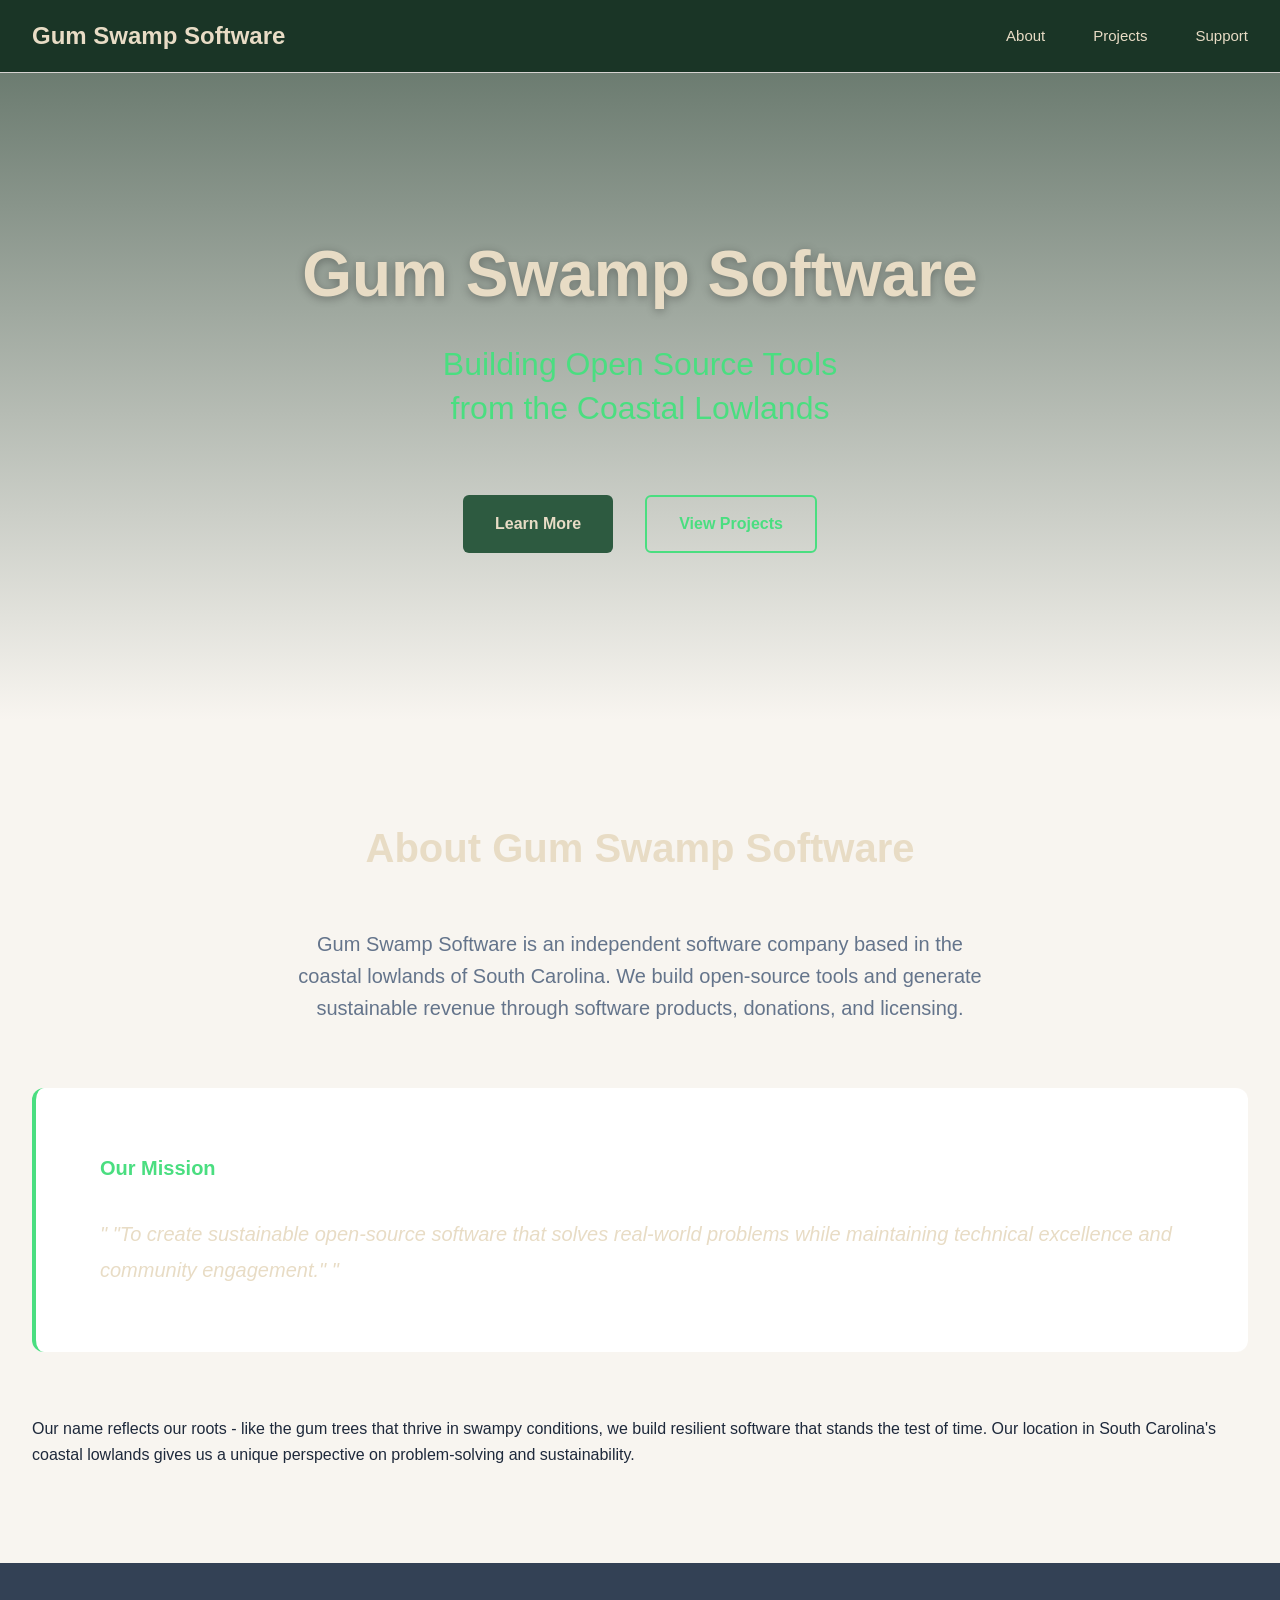
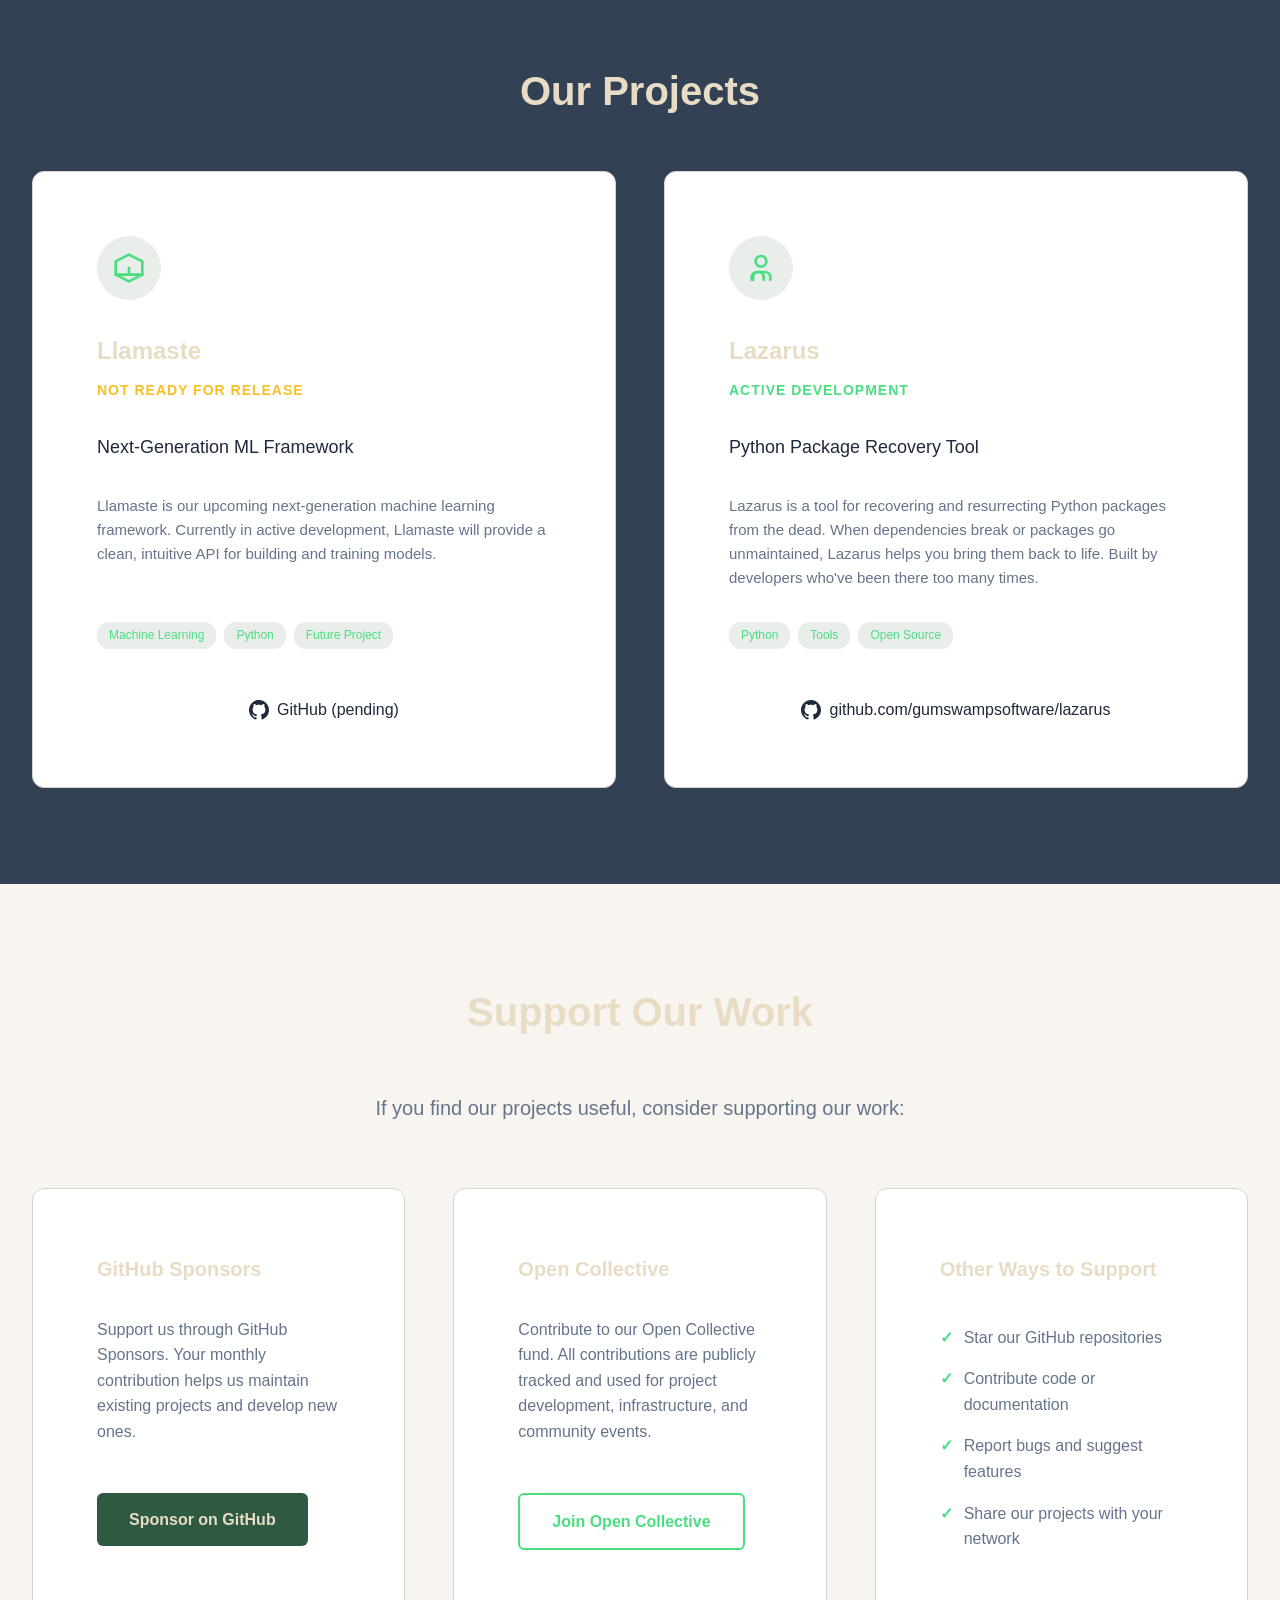
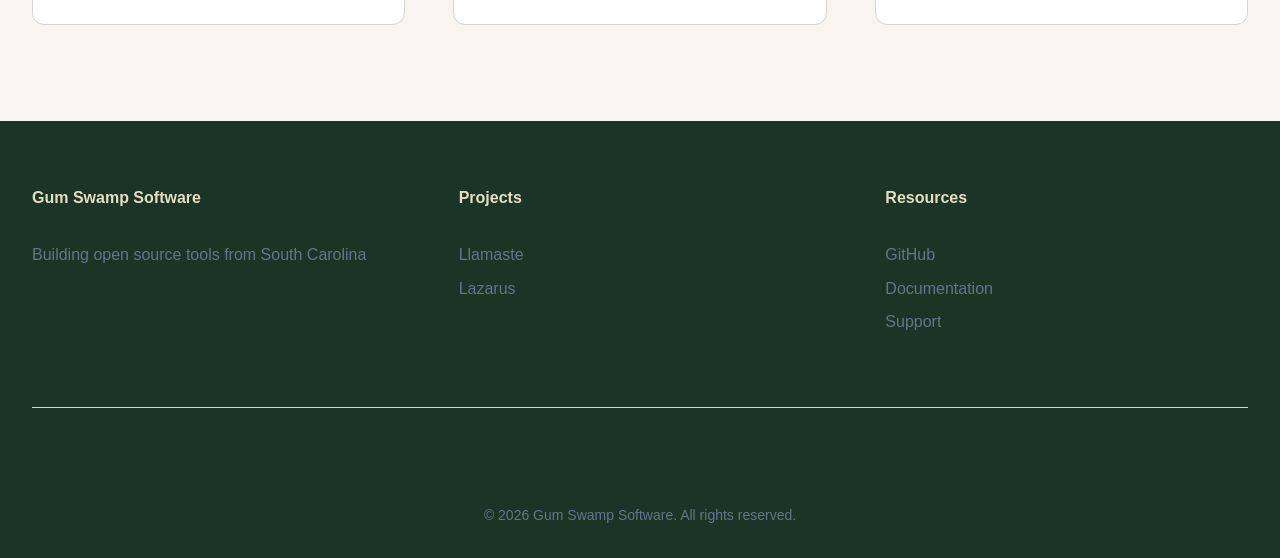
<file: index.html>
<!DOCTYPE html>
<html lang="en">
<head>
    <meta charset="UTF-8">
    <meta name="viewport" content="width=device-width, initial-scale=1.0">
    <title>Gum Swamp Software - Building Open Source Tools from the Coastal Lowlands</title>
    <meta name="description" content="Gum Swamp Software is an independent software company based in South Carolina's coastal lowlands. We build open-source tools and generate sustainable revenue through software products, donations, and licensing.">
    <link rel="stylesheet" href="css/styles.css">
</head>
<body>
    <!-- Header / Navigation -->
    <header class="header" id="header">
        <nav class="container nav-container">
            <a href="#" class="logo">Gum Swamp Software</a>
            <button class="nav-toggle" aria-label="Toggle navigation">
                <span class="hamburger"></span>
                <span class="hamburger"></span>
                <span class="hamburger"></span>
            </button>
            <ul class="nav-menu">
                <li><a href="#about">About</a></li>
                <li><a href="#projects">Projects</a></li>
                <li><a href="#support">Support</a></li>
            </ul>
        </nav>
    </header>

    <!-- Hero Section -->
    <section class="hero" id="home">
        <div class="hero-overlay"></div>
        <div class="hero-content container">
            <h1 class="hero-title">Gum Swamp Software</h1>
            <p class="hero-subtitle">Building Open Source Tools<br>from the Coastal Lowlands</p>
            <div class="hero-buttons">
                <a href="#about" class="btn btn-primary">Learn More</a>
                <a href="#projects" class="btn btn-secondary">View Projects</a>
            </div>
        </div>
    </section>

    <!-- About Section -->
    <section class="section section-about" id="about">
        <div class="container">
            <h2 class="section-title">About Gum Swamp Software</h2>
            <p class="section-intro">
                Gum Swamp Software is an independent software company based in the coastal lowlands of South Carolina. We build open-source tools and generate sustainable revenue through software products, donations, and licensing.
            </p>
            <div class="mission-card">
                <h3>Our Mission</h3>
                <blockquote class="mission-statement">
                    "To create sustainable open-source software that solves real-world problems while maintaining technical excellence and community engagement."
                </blockquote>
            </div>
            <p>
                Our name reflects our roots - like the gum trees that thrive in swampy conditions, we build resilient software that stands the test of time. Our location in South Carolina's coastal lowlands gives us a unique perspective on problem-solving and sustainability.
            </p>
        </div>
    </section>

    <!-- Projects Section -->
    <section class="section section-projects" id="projects">
        <div class="container">
            <h2 class="section-title">Our Projects</h2>

            <div class="projects-grid">
                <!-- Llamaste Project Card -->
                <article class="project-card project-llamaste">
                    <div class="project-icon">
                        <svg viewBox="0 0 24 24" fill="none" stroke="currentColor" aria-hidden="true">
                            <path d="M12 2L2 7v10l10 5 10-5V7L12 2z" stroke-width="2" stroke-linecap="round" stroke-linejoin="round"/>
                            <path d="M2 17h20" stroke-width="2" stroke-linecap="round" stroke-linejoin="round"/>
                            <path d="M12 12v5" stroke-width="2" stroke-linecap="round" stroke-linejoin="round"/>
                        </svg>
                    </div>
                    <h3 class="project-title">Llamaste</h3>
                    <p class="project-status">Not Ready for Release</p>
                    <p class="project-description">
                        Next-Generation ML Framework
                    </p>
                    <p class="project-details">
                        Llamaste is our upcoming next-generation machine learning framework. Currently in active development, Llamaste will provide a clean, intuitive API for building and training models.
                    </p>
                    <div class="project-tags">
                        <span class="tag">Machine Learning</span>
                        <span class="tag">Python</span>
                        <span class="tag">Future Project</span>
                    </div>
                    <div class="project-links">
                        <a href="#" class="link-github" aria-label="Llamaste GitHub (pending)">
                            <svg viewBox="0 0 24 24" fill="currentColor" width="20" height="20" aria-hidden="true">
                                <path d="M12 0c-6.626 0-12 5.373-12 12 0 5.302 3.438 9.8 8.207 11.387.599.111.793-.261.793-.577v-2.234c-3.338.726-4.033-1.416-4.033-1.416-.546-1.387-1.333-1.756-1.333-1.756-1.089-.745.083-.729.083-.729 1.205.084 1.839 1.237 1.839 1.237 1.07 1.834 2.807 1.304 3.492.997.107-.775.418-1.305.762-1.604-2.665-.305-5.467-1.334-5.467-5.931 0-1.311.469-2.381 1.236-3.221-.124-.303-.535-1.524.117-3.176 0 0 1.008-.322 3.301 1.23.957-.266 1.983-.399 3.003-.404 1.02.005 2.047.138 3.006.404 2.291-1.552 3.297-1.23 3.297-1.23.653 1.653.242 2.874.118 3.176.77.84 1.235 1.911 1.235 3.221 0 4.609-2.807 5.624-5.479 5.921.43.372.823 1.102.823 2.222v3.293c0 .319.192.694.801.576 4.765-1.589 8.199-6.086 8.199-11.386 0-6.627-5.373-12-12-12z"/>
                            </svg>
                            GitHub (pending)
                        </a>
                    </div>
                </article>

                <!-- Lazarus Project Card -->
                <article class="project-card project-lazarus">
                    <div class="project-icon">
                        <svg viewBox="0 0 24 24" fill="none" stroke="currentColor" aria-hidden="true">
                            <path d="M19 21v-2a4 4 0 0 0-4-4H9a4 4 0 0 0-4 4v2" stroke-width="2" stroke-linecap="round" stroke-linejoin="round"/>
                            <circle cx="12" cy="7" r="4" stroke-width="2" stroke-linecap="round" stroke-linejoin="round"/>
                            <path d="M6 21v-2a4 4 0 0 1 4-4h0a4 4 0 0 1 4 4v2" stroke-width="2" stroke-linecap="round" stroke-linejoin="round"/>
                        </svg>
                    </div>
                    <h3 class="project-title">Lazarus</h3>
                    <p class="project-status">Active Development</p>
                    <p class="project-description">
                        Python Package Recovery Tool
                    </p>
                    <p class="project-details">
                        Lazarus is a tool for recovering and resurrecting Python packages from the dead. When dependencies break or packages go unmaintained, Lazarus helps you bring them back to life. Built by developers who've been there too many times.
                    </p>
                    <div class="project-tags">
                        <span class="tag">Python</span>
                        <span class="tag">Tools</span>
                        <span class="tag">Open Source</span>
                    </div>
                    <div class="project-links">
                        <a href="https://github.com/gumswampsoftware/lazarus" target="_blank" rel="noopener" class="link-github" aria-label="Lazarus on GitHub">
                            <svg viewBox="0 0 24 24" fill="currentColor" width="20" height="20" aria-hidden="true">
                                <path d="M12 0c-6.626 0-12 5.373-12 12 0 5.302 3.438 9.8 8.207 11.387.599.111.793-.261.793-.577v-2.234c-3.338.726-4.033-1.416-4.033-1.416-.546-1.387-1.333-1.756-1.333-1.756-1.089-.745.083-.729.083-.729 1.205.084 1.839 1.237 1.839 1.237 1.07 1.834 2.807 1.304 3.492.997.107-.775.418-1.305.762-1.604-2.665-.305-5.467-1.334-5.467-5.931 0-1.311.469-2.381 1.236-3.221-.124-.303-.535-1.524.117-3.176 0 0 1.008-.322 3.301 1.23.957-.266 1.983-.399 3.003-.404 1.02.005 2.047.138 3.006.404 2.291-1.552 3.297-1.23 3.297-1.23.653 1.653.242 2.874.118 3.176.77.84 1.235 1.911 1.235 3.221 0 4.609-2.807 5.624-5.479 5.921.43.372.823 1.102.823 2.222v3.293c0 .319.192.694.801.576 4.765-1.589 8.199-6.086 8.199-11.386 0-6.627-5.373-12-12-12z"/>
                            </svg>
                            github.com/gumswampsoftware/lazarus
                        </a>
                    </div>
                </article>

            </div>
        </div>
    </section>

    <!-- Support Section -->
    <section class="section section-support" id="support">
        <div class="container">
            <h2 class="section-title">Support Our Work</h2>
            <p class="section-intro">
                If you find our projects useful, consider supporting our work:
            </p>

            <div class="support-grid">
                <div class="support-card">
                    <h3>GitHub Sponsors</h3>
                    <p>Support us through GitHub Sponsors. Your monthly contribution helps us maintain existing projects and develop new ones.</p>
                    <a href="https://github.com/sponsors/gumswampsoftware" target="_blank" rel="noopener" class="btn btn-primary">Sponsor on GitHub</a>
                </div>

                <div class="support-card">
                    <h3>Open Collective</h3>
                    <p>Contribute to our Open Collective fund. All contributions are publicly tracked and used for project development, infrastructure, and community events.</p>
                    <a href="https://opencollective.com/gumswampsoftware" target="_blank" rel="noopener" class="btn btn-secondary">Join Open Collective</a>
                </div>

                <div class="support-card">
                    <h3>Other Ways to Support</h3>
                    <ul class="support-list">
                        <li>Star our GitHub repositories</li>
                        <li>Contribute code or documentation</li>
                        <li>Report bugs and suggest features</li>
                        <li>Share our projects with your network</li>
                    </ul>
                </div>
            </div>
        </div>
    </section>

    <!-- Footer -->
    <footer class="footer">
        <div class="container">
            <div class="footer-content">
                <div class="footer-section">
                    <h4>Gum Swamp Software</h4>
                    <p>Building open source tools from South Carolina</p>
                </div>
                <div class="footer-section">
                    <h4>Projects</h4>
                    <ul>
                        <li><a href="#projects">Llamaste</a></li>
                        <li><a href="#projects">Lazarus</a></li>
                    </ul>
                </div>
                <div class="footer-section">
                    <h4>Resources</h4>
                    <ul>
                        <li><a href="https://github.com/gumswampsoftware" target="_blank" rel="noopener">GitHub</a></li>
                        <li><a href="#">Documentation</a></li>
                        <li><a href="#">Support</a></li>
                    </ul>
                </div>
            </div>
            <div class="footer-bottom">
                <p>&copy; 2026 Gum Swamp Software. All rights reserved.</p>
            </div>
        </div>
    </footer>

    <script src="js/main.js"></script>
</body>
</html>
</file>
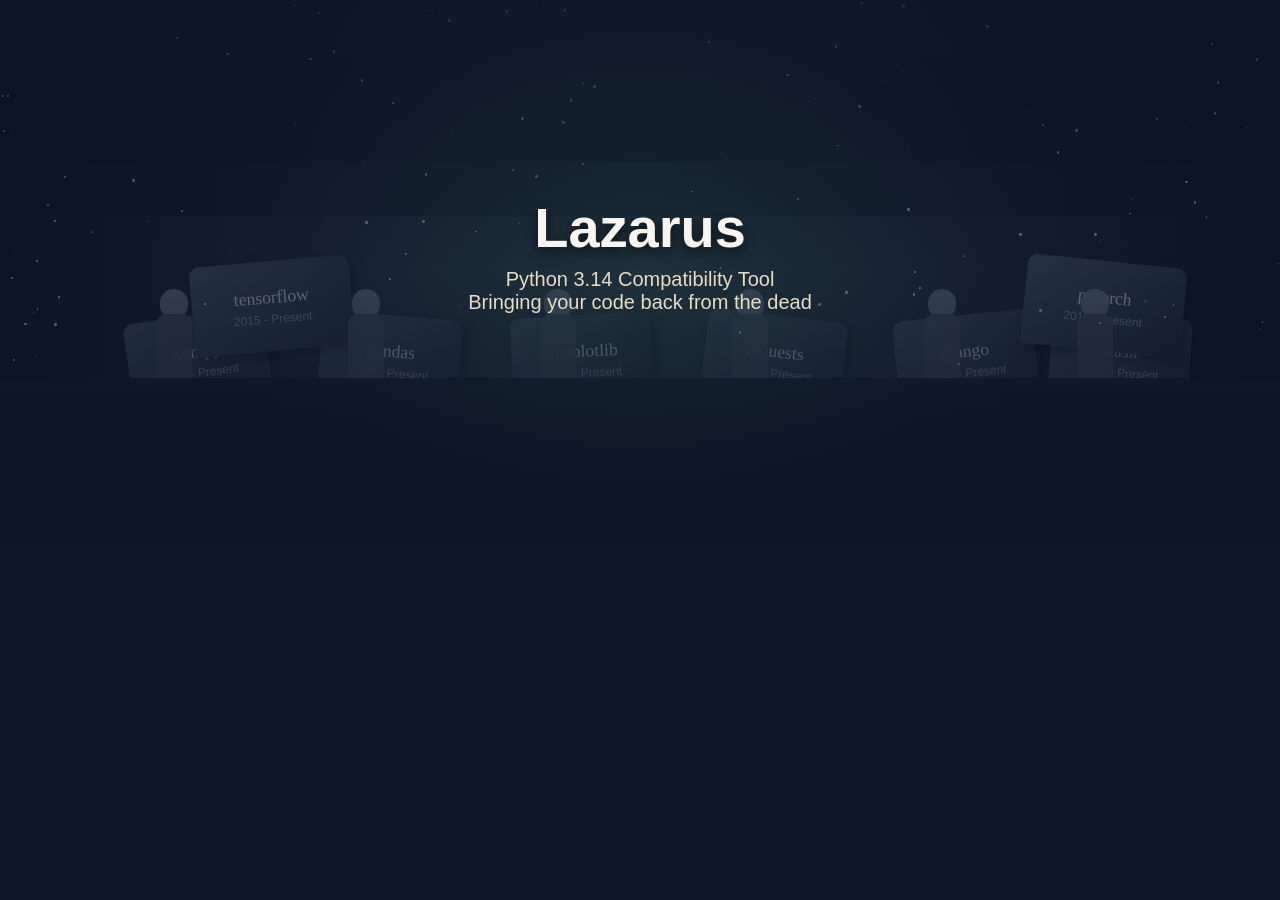
<file: design-specs/lazarus-banner.html>
<!DOCTYPE html>
<html lang="en">
<head>
    <meta charset="UTF-8">
    <meta name="viewport" content="width=device-width, initial-scale=1.0">
    <title>Lazarus - Swamp Graveyard Banner Mockup</title>
    <style>
        * {
            margin: 0;
            padding: 0;
            box-sizing: border-box;
        }

        body {
            background-color: #0f172a;
            font-family: -apple-system, BlinkMacSystemFont, "Segoe UI", Roboto, Oxygen, Ubuntu, sans-serif;
            overflow-x: hidden;
        }

        /* Banner Container */
        .banner-container {
            position: relative;
            width: 100%;
            height: 60vh;
            min-height: 500px;
            display: flex;
            align-items: center;
            justify-content: center;
            overflow: hidden;
        }

        /* Swamp Graveyard Background */
        .graveyard-background {
            position: absolute;
            top: 0;
            left: 0;
            width: 100%;
            height: 100%;
            background: radial-gradient(circle at center,
                #1a2e35 0%,
                #0f172a 40%,
                #020617 100%);
        }

        /* Stars */
        .stars {
            position: absolute;
            top: 0;
            left: 0;
            width: 100%;
            height: 100%;
            z-index: 1;
        }

        .star {
            position: absolute;
            background: white;
            border-radius: 50%;
            opacity: 0.9;
            animation: twinkle 3s infinite alternate;
        }

        @keyframes twinkle {
            from { opacity: 0.4; }
            to { opacity: 1; }
        }

        /* Fog */
        .fog {
            position: absolute;
            bottom: 20%;
            left: -10%;
            width: 120%;
            height: 40%;
            background: linear-gradient(90deg,
                transparent,
                rgba(100, 116, 139, 0.2),
                transparent);
            animation: fogFlow 40s linear infinite;
        }

        @keyframes fogFlow {
            from { transform: translateX(-5%); }
            to { transform: translateX(5%); }
        }

        /* Swamp Water Base */
        .swamp-water {
            position: absolute;
            bottom: 0;
            left: 0;
            width: 100%;
            height: 30%;
            background: linear-gradient(180deg,
                #0f172a 0%,
                #020617 100%);
        }

        /* Gravestones */
        .gravestone {
            position: absolute;
            bottom: 25%;
            width: 140px;
            height: 90px;
            background: linear-gradient(135deg,
                #475569 0%,
                #334155 50%,
                #1e293b 100%);
            border-radius: 10px 10px 4px 4px;
            display: flex;
            flex-direction: column;
            align-items: center;
            justify-content: center;
            box-shadow: 4px 4px 12px rgba(0,0,0,0.5);
            transition: transform 0.3s ease;
        }

        .gravestone:hover {
            transform: translateY(-5px);
        }

        .grave-name {
            font-family: 'Georgia', serif;
            font-size: 1.1rem;
            color: #e2e8f0;
            text-align: center;
            padding: 0 8px;
        }

        .grave-dates {
            font-size: 0.75rem;
            color: #94a3b8;
            margin-top: 4px;
        }

        /* Python Package Tombstones - Lazarus Page */
        .tombstone-numpy {
            left: 10%;
            transform: rotate(-8deg);
        }
        .tombstone-pandas {
            left: 25%;
            transform: rotate(5deg);
        }
        .tombstone-matplotlib {
            left: 40%;
            transform: rotate(-3deg);
        }
        .tombstone-requests {
            left: 55%;
            transform: rotate(7deg);
        }
        .tombstone-django {
            left: 70%;
            transform: rotate(-6deg);
        }
        .tombstone-flask {
            left: 82%;
            transform: rotate(4deg);
        }

        /* Additional tombstones for other packages */
        .tombstone-tensorflow {
            position: absolute;
            bottom: 35%;
            left: 15%;
            width: 160px;
            transform: rotate(-5deg);
        }
        .tombstone-pytorch {
            position: absolute;
            bottom: 35%;
            left: 80%;
            width: 160px;
            transform: rotate(6deg);
        }

        /* Zombies Rising from Graves */
        .zombie {
            position: absolute;
            bottom: 28%;
            width: 40px;
            height: 100px;
            opacity: 0.9;
            animation: rise 4s ease-in-out infinite alternate;
        }

        @keyframes rise {
            from { transform: translateY(0) scale(0.8); opacity: 0; }
            to { transform: translateY(-80px) scale(1); opacity: 0.95; }
        }

        .zombie-body {
            width: 36px;
            height: 70px;
            background: #4a5568;
            margin: 0 auto;
            border-radius: 10px 10px 0 0;
        }

        .zombie-head {
            width: 28px;
            height: 30px;
            background: #718096;
            margin: 0 auto -5px;
            border-radius: 14px;
        }

        /* Zombie positions */
        .zombie-1 { left: 12%; animation-delay: 0s; }
        .zombie-2 { left: 27%; animation-delay: 1s; }
        .zombie-3 { left: 42%; animation-delay: 2s; }
        .zombie-4 { left: 57%; animation-delay: 3s; }
        .zombie-5 { left: 72%; animation-delay: 0.5s; }
        .zombie-6 { left: 84%; animation-delay: 1.5s; }

        /* Green atmospheric lighting */
        .atmosphere {
            position: absolute;
            top: 0;
            left: 0;
            width: 100%;
            height: 100%;
            background: radial-gradient(circle at center,
                rgba(74, 222, 128, 0.15) 0%,
                transparent 60%);
            z-index: 2;
        }

        /* Content Overlay */
        .content-overlay {
            position: relative;
            z-index: 10;
            text-align: center;
            color: #f8f5f0;
            padding: 2rem;
        }

        .page-title {
            font-size: 3.5rem;
            font-weight: 700;
            margin-bottom: 0.5rem;
            color: #f8f5f0;
            text-shadow: 0 4px 12px rgba(0,0,0,0.6);
        }

        .page-subtitle {
            font-size: 1.25rem;
            color: #e8dcc5;
            max-width: 600px;
            margin: 0 auto 2rem;
        }

        /* Dark Overlay */
        .dark-overlay {
            position: absolute;
            top: 0;
            left: 0;
            width: 100%;
            height: 100%;
            background: linear-gradient(180deg,
                rgba(15, 23, 42, 0.9) 0%,
                rgba(15, 23, 42, 0.6) 50%,
                rgba(15, 23, 42, 0.9) 100%);
            z-index: 9;
        }

        /* Mobile Responsive */
        @media (max-width: 768px) {
            .gravestone { width: 100px; height: 70px; }
            .grave-name { font-size: 0.9rem; }
            .page-title { font-size: 2rem; }
            .page-subtitle { font-size: 1rem; }
            .zombie { width: 30px; height: 80px; }
            .zombie-body { height: 55px; }
            .zombie-head { width: 22px; height: 24px; }
        }
    </style>
</head>
<body>
    <div class="banner-container">
        <!-- Background -->
        <div class="graveyard-background"></div>
        <div class="stars" id="stars"></div>
        <div class="atmosphere"></div>

        <!-- Fog -->
        <div class="fog"></div>
        <div class="fog" style="top: 30%; opacity: 0.6; animation-duration: 50s;"></div>

        <!-- Python Package Tombstones -->
        <div class="gravestone tombstone-numpy">
            <span class="grave-name">numpy</span>
            <span class="grave-dates">2006 - Present</span>
        </div>
        <div class="gravestone tombstone-pandas">
            <span class="grave-name">pandas</span>
            <span class="grave-dates">2008 - Present</span>
        </div>
        <div class="gravestone tombstone-matplotlib">
            <span class="grave-name">matplotlib</span>
            <span class="grave-dates">2003 - Present</span>
        </div>
        <div class="gravestone tombstone-requests">
            <span class="grave-name">requests</span>
            <span class="grave-dates">2011 - Present</span>
        </div>
        <div class="gravestone tombstone-django">
            <span class="grave-name">django</span>
            <span class="grave-dates">2005 - Present</span>
        </div>
        <div class="gravestone tombstone-flask">
            <span class="grave-name">flask</span>
            <span class="grave-dates">2010 - Present</span>
        </div>

        <!-- Additional Tombstones -->
        <div class="gravestone tombstone-tensorflow">
            <span class="grave-name">tensorflow</span>
            <span class="grave-dates">2015 - Present</span>
        </div>
        <div class="gravestone tombstone-pytorch">
            <span class="grave-name">pytorch</span>
            <span class="grave-dates">2016 - Present</span>
        </div>

        <!-- Zombies Rising -->
        <div class="zombie zombie-1">
            <div class="zombie-head"></div>
            <div class="zombie-body"></div>
        </div>
        <div class="zombie zombie-2">
            <div class="zombie-head"></div>
            <div class="zombie-body"></div>
        </div>
        <div class="zombie zombie-3">
            <div class="zombie-head"></div>
            <div class="zombie-body"></div>
        </div>
        <div class="zombie zombie-4">
            <div class="zombie-head"></div>
            <div class="zombie-body"></div>
        </div>
        <div class="zombie zombie-5">
            <div class="zombie-head"></div>
            <div class="zombie-body"></div>
        </div>
        <div class="zombie zombie-6">
            <div class="zombie-head"></div>
            <div class="zombie-body"></div>
        </div>

        <!-- Swamp Water -->
        <div class="swamp-water"></div>

        <!-- Dark Overlay -->
        <div class="dark-overlay"></div>

        <!-- Content -->
        <div class="content-overlay">
            <h1 class="page-title">Lazarus</h1>
            <p class="page-subtitle">
                Python 3.14 Compatibility Tool<br>
                Bringing your code back from the dead
            </p>
        </div>
    </div>

    <script>
        // Generate random stars
        const starsContainer = document.getElementById('stars');
        for (let i = 0; i < 120; i++) {
            const star = document.createElement('div');
            star.className = 'star';
            star.style.top = Math.random() * 70 + '%';
            star.style.left = Math.random() * 100 + '%';
            star.style.width = Math.random() * 2 + 1 + 'px';
            star.style.height = star.style.width;
            star.style.animationDelay = Math.random() * 3 + 's';
            starsContainer.appendChild(star);
        }
    </script>
</body>
</html>
</file>
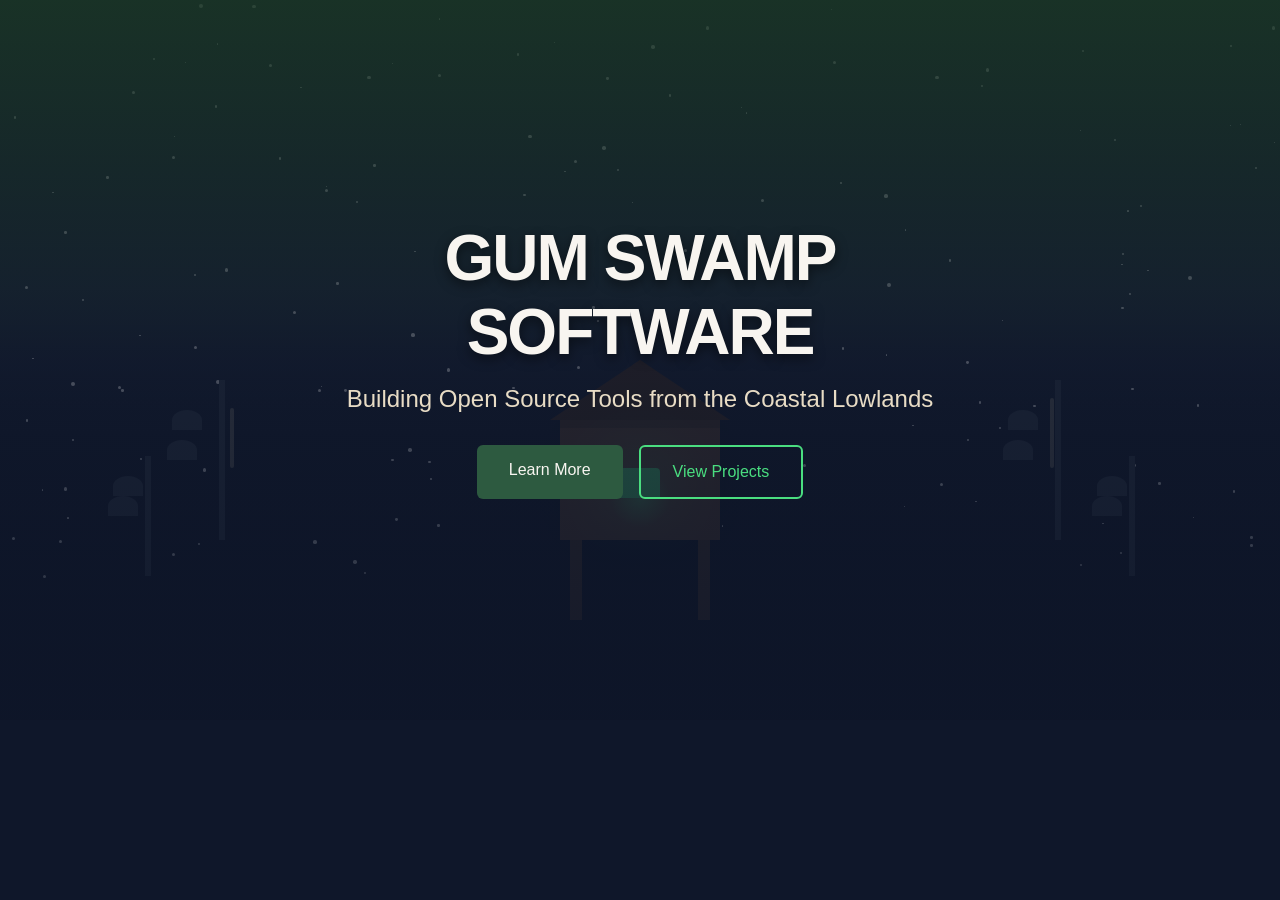
<file: design-specs/main-banner.html>
<!DOCTYPE html>
<html lang="en">
<head>
    <meta charset="UTF-8">
    <meta name="viewport" content="width=device-width, initial-scale=1.0">
    <title>Gum Swamp Software - Main Site Banner Mockup</title>
    <style>
        * {
            margin: 0;
            padding: 0;
            box-sizing: border-box;
        }

        body {
            background-color: #0f172a;
            font-family: -apple-system, BlinkMacSystemFont, "Segoe UI", Roboto, Oxygen, Ubuntu, sans-serif;
            overflow-x: hidden;
        }

        /* Main Banner Container */
        .banner-container {
            position: relative;
            width: 100%;
            height: 80vh;
            min-height: 600px;
            display: flex;
            align-items: center;
            justify-content: center;
            overflow: hidden;
        }

        /* Swamp Background - CSS-only representation */
        .swamp-background {
            position: absolute;
            top: 0;
            left: 0;
            width: 100%;
            height: 100%;
            background: linear-gradient(180deg,
                #0f172a 0%,
                #1e293b 40%,
                #0f172a 60%,
                #020617 100%);
            z-index: 1;
        }

        /* Stars */
        .stars {
            position: absolute;
            top: 0;
            left: 0;
            width: 100%;
            height: 100%;
            z-index: 2;
        }

        .star {
            position: absolute;
            background: white;
            border-radius: 50%;
            opacity: 0.8;
            animation: twinkle 2s infinite alternate;
        }

        @keyframes twinkle {
            from { opacity: 0.3; transform: scale(0.8); }
            to { opacity: 1; transform: scale(1.2); }
        }

        /* Fog Layers */
        .fog-layer {
            position: absolute;
            left: -20%;
            width: 140%;
            height: 100%;
            background: linear-gradient(90deg,
                transparent 0%,
                rgba(120, 139, 130, 0.15) 50%,
                transparent 100%);
            animation: fogMove 60s linear infinite;
        }

        .fog-layer:nth-child(1) { top: 20%; height: 30%; animation-duration: 45s; }
        .fog-layer:nth-child(2) { top: 45%; height: 25%; animation-duration: 60s; animation-delay: 15s; }
        .fog-layer:nth-child(3) { top: 70%; height: 20%; animation-duration: 75s; animation-delay: 30s; }

        @keyframes fogMove {
            from { transform: translateX(-10%); }
            to { transform: translateX(10%); }
        }

        /* Cypress Trees */
        .cypress-tree {
            position: absolute;
            bottom: 25%;
            width: 40px;
            height: 120px;
            z-index: 3;
        }

        .cypress-trunk {
            width: 6px;
            height: 100%;
            background: #2d3748;
            margin: 0 auto;
        }

        .cypress-branch {
            position: absolute;
            width: 30px;
            height: 20px;
            background: #2d3748;
            border-radius: 50% 50% 0 0;
        }

        /* Trees positioned on sides */
        .tree-left-1 { left: 10%; bottom: 20%; }
        .tree-left-2 { left: 15%; bottom: 25%; width: 60px; height: 160px; }
        .tree-right-1 { right: 10%; bottom: 20%; }
        .tree-right-2 { right: 15%; bottom: 25%; width: 60px; height: 160px; }

        /* Spanish Moss */
        .spanish-moss {
            position: absolute;
            width: 4px;
            height: 80px;
            background: #5c5c5c;
            border-radius: 2px;
            z-index: 3;
            animation: sway 4s ease-in-out infinite alternate;
        }

        @keyframes sway {
            from { transform: rotate(-10deg); }
            to { transform: rotate(10deg); }
        }

        /* The Shack */
        .shack-container {
            position: absolute;
            bottom: 25%;
            left: 50%;
            transform: translateX(-50%);
            z-index: 4;
        }

        .shack-base {
            width: 160px;
            height: 120px;
            background: #5c4033;
            border-top: 8px solid #4a352b;
            position: relative;
        }

        .shack-stilts {
            position: absolute;
            bottom: -80px;
            left: 50%;
            transform: translateX(-50%);
            width: 160px;
            height: 80px;
        }

        .stilt {
            position: absolute;
            width: 12px;
            height: 100%;
            background: #4a352b;
        }

        .stilt.left { left: 10px; }
        .stilt.right { right: 10px; }

        .shack-roof {
            position: absolute;
            top: -60px;
            left: 50%;
            transform: translateX(-50%);
            width: 180px;
            height: 60px;
            background: #3e2b22;
            clip-path: polygon(50% 0%, 0% 100%, 100% 100%);
        }

        .shack-roof::before {
            content: '';
            position: absolute;
            top: -5px;
            left: -10px;
            width: 200px;
            height: 10px;
            background: #3e2b22;
        }

        /* Green Light from Shack */
        .window {
            position: absolute;
            top: 40px;
            left: 50%;
            transform: translateX(-50%);
            width: 40px;
            height: 30px;
            background: rgba(74, 222, 128, 0.9);
            border-radius: 4px 4px 0 0;
            box-shadow: 0 0 60px rgba(74, 222, 128, 0.6), 0 0 100px rgba(74, 222, 128, 0.3);
            z-index: 5;
        }

        .window::after {
            content: '';
            position: absolute;
            bottom: -30px;
            left: 50%;
            transform: translateX(-50%);
            width: 60px;
            height: 60px;
            background: radial-gradient(circle, rgba(74, 222, 128, 0.4) 0%, transparent 70%);
            border-radius: 50%;
        }

        /* Satellite Dish */
        .satellite-dish {
            position: absolute;
            top: -80px;
            left: 50%;
            transform: translateX(-50%);
            width: 60px;
            height: 60px;
            border: 4px solid #3e2b22;
            border-radius: 50%;
            background: transparent;
        }

        .satellite-dish::before {
            content: '';
            position: absolute;
            top: 50%;
            left: 50%;
            transform: translate(-50%, -50%);
            width: 20px;
            height: 4px;
            background: #3e2b22;
        }

        .satellite-dish::after {
            content: '';
            position: absolute;
            top: 50%;
            left: 50%;
            transform: translate(-50%, -50%);
            width: 4px;
            height: 20px;
            background: #3e2b22;
        }

        /* Swamp Water Reflection */
        .water-reflection {
            position: absolute;
            bottom: 0;
            left: 0;
            width: 100%;
            height: 40%;
            background: linear-gradient(180deg,
                rgba(74, 222, 128, 0.1) 0%,
                rgba(15, 23, 42, 0.9) 100%);
            clip-path: polygon(0 0, 100% 0, 100% 100%, 0% 100%);
        }

        /* Content Overlay */
        .content-overlay {
            position: relative;
            z-index: 10;
            text-align: center;
            color: #f8f5f0;
            padding: 2rem;
            max-width: 800px;
        }

        .company-name {
            font-size: 4rem;
            font-weight: 800;
            margin-bottom: 1rem;
            text-transform: uppercase;
            letter-spacing: -2px;
            color: #f8f5f0;
            text-shadow: 0 4px 12px rgba(0,0,0,0.5);
        }

        .tagline {
            font-size: 1.5rem;
            color: #e8dcc5;
            margin-bottom: 2rem;
            font-weight: 300;
        }

        .cta-buttons {
            display: flex;
            gap: 1rem;
            justify-content: center;
        }

        .btn {
            padding: 1rem 2rem;
            border-radius: 6px;
            font-size: 1rem;
            font-weight: 500;
            text-decoration: none;
            transition: all 0.3s ease;
            cursor: pointer;
        }

        .btn-primary {
            background: #2d5a40;
            color: #f8f5f0;
            border: none;
        }

        .btn-primary:hover {
            background: #3b7a55;
            transform: translateY(-2px);
            box-shadow: 0 4px 12px rgba(45, 90, 64, 0.3);
        }

        .btn-secondary {
            background: transparent;
            color: #4ade80;
            border: 2px solid #4ade80;
        }

        .btn-secondary:hover {
            background: rgba(74, 222, 128, 0.1);
            border-color: #66f294;
        }

        /* Mobile Responsive */
        @media (max-width: 768px) {
            .company-name { font-size: 2.5rem; }
            .tagline { font-size: 1.1rem; }
            .shack-container { transform: translateX(-50%) scale(0.7); }
            .banner-container { height: 70vh; }
        }

        /* Dark Overlay */
        .dark-overlay {
            position: absolute;
            top: 0;
            left: 0;
            width: 100%;
            height: 100%;
            background: linear-gradient(180deg,
                rgba(26, 53, 38, 0.9) 0%,
                rgba(15, 23, 42, 0.7) 50%,
                rgba(15, 23, 42, 0.9) 100%);
            z-index: 9;
        }
    </style>
</head>
<body>
    <div class="banner-container">
        <!-- Background Elements -->
        <div class="swamp-background"></div>
        <div class="stars" id="stars"></div>

        <!-- Fog Layers -->
        <div class="fog-layer"></div>
        <div class="fog-layer"></div>
        <div class="fog-layer"></div>

        <!-- Cypress Trees -->
        <div class="cypress-tree tree-left-1">
            <div class="cypress-trunk"></div>
            <div class="cypress-branch" style="top: 20px; left: -15px;"></div>
            <div class="cypress-branch" style="top: 40px; left: -20px;"></div>
        </div>
        <div class="cypress-tree tree-left-2">
            <div class="cypress-trunk"></div>
            <div class="cypress-branch" style="top: 30px; left: -20px;"></div>
            <div class="cypress-branch" style="top: 60px; left: -25px;"></div>
        </div>
        <div class="cypress-tree tree-right-1">
            <div class="cypress-trunk"></div>
            <div class="cypress-branch" style="top: 20px; left: -15px;"></div>
            <div class="cypress-branch" style="top: 40px; left: -20px;"></div>
        </div>
        <div class="cypress-tree tree-right-2">
            <div class="cypress-trunk"></div>
            <div class="cypress-branch" style="top: 30px; left: -20px;"></div>
            <div class="cypress-branch" style="top: 60px; left: -25px;"></div>
        </div>

        <!-- Spanish Moss on Trees -->
        <div class="spanish-moss" style="left: 18%; bottom: 35%; height: 60px;"></div>
        <div class="spanish-moss" style="left: 82%; bottom: 35%; height: 70px; animation-delay: 2s;"></div>

        <!-- The Shack -->
        <div class="shack-container">
            <div class="shack-roof"></div>
            <div class="shack-base">
                <div class="window"></div>
            </div>
            <div class="shack-stilts">
                <div class="stilt left"></div>
                <div class="stilt right"></div>
            </div>
        </div>

        <!-- Satellite Dish -->
        <div class="satellite-dish"></div>

        <!-- Water Reflection -->
        <div class="water-reflection"></div>

        <!-- Dark Overlay for Text Readability -->
        <div class="dark-overlay"></div>

        <!-- Content -->
        <div class="content-overlay">
            <h1 class="company-name">Gum Swamp Software</h1>
            <p class="tagline">Building Open Source Tools from the Coastal Lowlands</p>
            <div class="cta-buttons">
                <a href="#" class="btn btn-primary">Learn More</a>
                <a href="#" class="btn btn-secondary">View Projects</a>
            </div>
        </div>
    </div>

    <script>
        // Generate random stars
        const starsContainer = document.getElementById('stars');
        for (let i = 0; i < 150; i++) {
            const star = document.createElement('div');
            star.className = 'star';
            star.style.top = Math.random() * 80 + '%';
            star.style.left = Math.random() * 100 + '%';
            star.style.width = Math.random() * 3 + 1 + 'px';
            star.style.height = star.style.width;
            star.style.animationDelay = Math.random() * 2 + 's';
            starsContainer.appendChild(star);
        }
    </script>
</body>
</html>
</file>
<file: css/styles.css>
/* Gum Swamp Software - Main Stylesheet */
/* Version: 1.0 | Based on Visual Design Specifications */

/* CSS Custom Properties (Variables) */
:root {
    /* Primary Colors */
    --color-swamp-green: #2d5a40;
    --color-deep-swamp: #1a3526;
    --color-muddy-brown: #5c4033;
    --color-fog-light: #e8dcc5;

    /* Accent Colors */
    --color-swamp-glow: #4ade80;
    --color-midnight: #0f172a;
    --color-slate: #334155;

    /* Light Mode Colors */
    --color-bg-parchment: #f8f5f0;
    --color-surface-light: #ffffff;
    --color-text-primary-light: #1e293b;
    --color-text-secondary-light: #64748b;
    --color-link-light: #2d5a40;
    --color-border-light: #d6d3d1;

    /* Dark Mode Colors (Default) */
    --color-bg-dark: #0f172a;
    --color-surface-dark: #1e293b;
    --color-text-primary-dark: #f1f5f9;
    --color-text-secondary-dark: #94a3b8;
    --color-link-dark: #4ade80;
    --color-border-dark: #334155;

    /* Spacing */
    --spacing-xs: 0.5rem;
    --spacing-sm: 1rem;
    --spacing-md: 2rem;
    --spacing-lg: 3rem;
    --spacing-xl: 4rem;
    --spacing-xxl: 6rem;

    /* Typography */
    --font-family: -apple-system, BlinkMacSystemFont, "Segoe UI", Roboto, Oxygen, Ubuntu, "Helvetica Neue", Arial, sans-serif;
    --font-weight-regular: 400;
    --font-weight-medium: 500;
    --font-weight-semibold: 600;
    --font-weight-bold: 700;

    /* Breakpoints */
    --breakpoint-mobile: 768px;
    --breakpoint-tablet: 1024px;
    --breakpoint-desktop: 1280px;

    /* Transitions */
    --transition-fast: 150ms ease;
    --transition-normal: 300ms ease;
}

/* Reset & Base Styles */
*,
*::before,
*::after {
    box-sizing: border-box;
    margin: 0;
    padding: 0;
}

html {
    scroll-behavior: smooth;
}

body {
    font-family: var(--font-family);
    font-size: 1rem;
    line-height: 1.6;
    color: var(--color-text-primary-dark);
    background-color: var(--color-bg-dark);
    -webkit-font-smoothing: antialiased;
    -moz-osx-font-smoothing: grayscale;
}

/* Container */
.container {
    width: 100%;
    max-width: var(--breakpoint-desktop);
    margin: 0 auto;
    padding: 0 var(--spacing-md);
}

/* Header / Navigation */
.header {
    position: fixed;
    top: 0;
    left: 0;
    right: 0;
    z-index: 1000;
    background-color: var(--color-deep-swamp);
    border-bottom: 1px solid var(--color-border-dark);
    transition: transform var(--transition-normal);
}

.nav-container {
    display: flex;
    align-items: center;
    justify-content: space-between;
    height: 72px;
}

.logo {
    font-size: 1.5rem;
    font-weight: var(--font-weight-bold);
    color: var(--color-fog-light);
    text-decoration: none;
    transition: color var(--transition-fast);
}

.logo:hover {
    color: var(--color-swamp-glow);
}

.nav-toggle {
    display: none;
    flex-direction: column;
    background: none;
    border: none;
    cursor: pointer;
    padding: var(--spacing-xs);
    gap: 4px;
}

.hamburger {
    width: 24px;
    height: 2px;
    background-color: var(--color-fog-light);
    transition: all var(--transition-normal);
}

.nav-menu {
    display: flex;
    list-style: none;
    gap: var(--spacing-lg);
}

.nav-menu a {
    color: var(--color-fog-light);
    text-decoration: none;
    font-weight: var(--font-weight-medium);
    font-size: 0.9375rem;
    transition: color var(--transition-fast);
}

.nav-menu a:hover {
    color: var(--color-swamp-glow);
}

/* Hero Section */
.hero {
    position: relative;
    min-height: 80vh;
    display: flex;
    align-items: center;
    justify-content: center;
    text-align: center;
    overflow: hidden;
    padding-top: 72px;
}

.hero-overlay {
    position: absolute;
    top: 0;
    left: 0;
    right: 0;
    bottom: 0;
    background: linear-gradient(to bottom, rgba(26, 53, 38, 0.9), rgba(15, 23, 42, 0.7));
    z-index: 1;
}

.hero-content {
    position: relative;
    z-index: 2;
    max-width: 800px;
}

.hero-title {
    font-size: clamp(2.5rem, 5vw, 4rem);
    font-weight: var(--font-weight-bold);
    color: var(--color-fog-light);
    line-height: 1.1;
    margin-bottom: var(--spacing-md);
    text-shadow: 0 2px 10px rgba(0, 0, 0, 0.3);
}

.hero-subtitle {
    font-size: clamp(1.25rem, 3vw, 2rem);
    color: var(--color-swamp-glow);
    line-height: 1.4;
    margin-bottom: var(--spacing-xl);
    font-weight: var(--font-weight-medium);
}

.hero-buttons {
    display: flex;
    gap: var(--spacing-md);
    justify-content: center;
    flex-wrap: wrap;
}

/* Buttons */
.btn {
    display: inline-flex;
    align-items: center;
    justify-content: center;
    padding: 0.875rem 2rem;
    font-size: 1rem;
    font-weight: var(--font-weight-semibold);
    text-decoration: none;
    border-radius: 6px;
    transition: all var(--transition-normal);
    cursor: pointer;
    border: none;
}

.btn-primary {
    background-color: var(--color-swamp-green);
    color: var(--color-fog-light);
}

.btn-primary:hover {
    background-color: #3b7a55;
    transform: translateY(-2px);
    box-shadow: 0 4px 12px rgba(74, 222, 128, 0.3);
}

.btn-secondary {
    background-color: transparent;
    color: var(--color-swamp-glow);
    border: 2px solid var(--color-swamp-glow);
}

.btn-secondary:hover {
    background-color: rgba(74, 222, 128, 0.1);
    border-color: #66f294;
    color: #66f294;
    transform: translateY(-2px);
}

/* Section Styles */
.section {
    padding: var(--spacing-xxl) 0;
}

.section-title {
    font-size: clamp(1.75rem, 4vw, 2.5rem);
    font-weight: var(--font-weight-bold);
    color: var(--color-fog-light);
    text-align: center;
    margin-bottom: var(--spacing-lg);
}

.section-intro {
    font-size: clamp(1rem, 2vw, 1.25rem);
    color: var(--color-text-secondary-dark);
    text-align: center;
    max-width: 700px;
    margin: 0 auto var(--spacing-xl);
}

/* About Section */
.section-about {
    background-color: var(--color-bg-dark);
}

.mission-card {
    background-color: var(--color-surface-dark);
    border-radius: 12px;
    padding: var(--spacing-xl);
    margin: var(--spacing-xl) 0;
    border-left: 4px solid var(--color-swamp-glow);
}

.mission-card h3 {
    font-size: 1.25rem;
    color: var(--color-swamp-glow);
    margin-bottom: var(--spacing-md);
}

.mission-statement {
    font-size: 1.25rem;
    font-style: italic;
    color: var(--color-fog-light);
    line-height: 1.8;
    border: none;
    padding: 0;
}

.mission-statement::before,
.mission-statement::after {
    content: '"';
}

/* Projects Section */
.section-projects {
    background-color: var(--color-slate);
}

.projects-grid {
    display: grid;
    grid-template-columns: repeat(auto-fit, minmax(300px, 1fr));
    gap: var(--spacing-lg);
}

.project-card {
    background-color: var(--color-surface-dark);
    border-radius: 12px;
    padding: var(--spacing-xl);
    transition: all var(--transition-normal);
    display: flex;
    flex-direction: column;
    border: 1px solid var(--color-border-dark);
}

.project-card:hover {
    transform: translateY(-8px);
    box-shadow: 0 16px 40px rgba(0, 0, 0, 0.3);
    border-color: var(--color-swamp-glow);
}

.project-icon {
    width: 64px;
    height: 64px;
    background-color: rgba(74, 222, 128, 0.1);
    border-radius: 50%;
    display: flex;
    align-items: center;
    justify-content: center;
    margin-bottom: var(--spacing-md);
}

.project-icon svg {
    width: 32px;
    height: 32px;
    color: var(--color-swamp-glow);
}

.project-title {
    font-size: 1.5rem;
    font-weight: var(--font-weight-bold);
    color: var(--color-fog-light);
    margin-bottom: var(--spacing-xs);
}

.project-status {
    font-size: 0.875rem;
    font-weight: var(--font-weight-semibold);
    color: var(--color-swamp-glow);
    text-transform: uppercase;
    letter-spacing: 1px;
    margin-bottom: var(--spacing-md);
}

.project-llamaste .project-status {
    color: #fbbf24;
}

.project-lazarus .project-status,
.project-openclaw .project-status {
    color: var(--color-swamp-glow);
}

.project-description {
    font-size: 1.125rem;
    color: var(--color-text-primary-dark);
    margin-bottom: var(--spacing-md);
    font-weight: var(--font-weight-medium);
}

.project-details {
    font-size: 0.9375rem;
    color: var(--color-text-secondary-dark);
    margin-bottom: var(--spacing-md);
    flex-grow: 1;
}

.project-tags {
    display: flex;
    flex-wrap: wrap;
    gap: var(--spacing-xs);
    margin-bottom: var(--spacing-lg);
}

.tag {
    font-size: 0.75rem;
    padding: 0.25rem 0.75rem;
    background-color: rgba(45, 90, 64, 0.2);
    color: var(--color-swamp-glow);
    border-radius: 12px;
    font-weight: var(--font-weight-medium);
}

.project-links {
    display: flex;
    justify-content: center;
}

.link-github {
    display: inline-flex;
    align-items: center;
    gap: 0.5rem;
    color: var(--color-text-primary-dark);
    text-decoration: none;
    font-weight: var(--font-weight-medium);
    transition: color var(--transition-fast);
}

.link-github:hover {
    color: var(--color-swamp-glow);
}

.link-github svg {
    transition: transform var(--transition-normal);
}

.link-github:hover svg {
    transform: scale(1.1);
}

/* Support Section */
.section-support {
    background-color: var(--color-bg-dark);
}

.support-grid {
    display: grid;
    grid-template-columns: repeat(auto-fit, minmax(280px, 1fr));
    gap: var(--spacing-lg);
}

.support-card {
    background-color: var(--color-surface-dark);
    border-radius: 12px;
    padding: var(--spacing-xl);
    border: 1px solid var(--color-border-dark);
}

.support-card h3 {
    font-size: 1.25rem;
    color: var(--color-fog-light);
    margin-bottom: var(--spacing-md);
}

.support-card p {
    color: var(--color-text-secondary-dark);
    margin-bottom: var(--spacing-lg);
}

.support-list {
    list-style: none;
}

.support-list li {
    padding: 0.5rem 0;
    padding-left: 1.5rem;
    position: relative;
    color: var(--color-text-secondary-dark);
}

.support-list li::before {
    content: "✓";
    position: absolute;
    left: 0;
    color: var(--color-swamp-glow);
    font-weight: var(--font-weight-bold);
}

/* Footer */
.footer {
    background-color: var(--color-deep-swamp);
    color: var(--color-text-secondary-dark);
    padding: var(--spacing-xl) 0 var(--spacing-md);
}

.footer-content {
    display: grid;
    grid-template-columns: repeat(auto-fit, minmax(200px, 1fr));
    gap: var(--spacing-xl);
    margin-bottom: var(--spacing-xl);
    border-bottom: 1px solid var(--color-border-dark);
    padding-bottom: var(--spacing-xl);
}

.footer-section h4 {
    color: var(--color-fog-light);
    font-weight: var(--font-weight-semibold);
    margin-bottom: var(--spacing-md);
    font-size: 1rem;
}

.footer-section ul {
    list-style: none;
}

.footer-section li {
    margin-bottom: var(--spacing-xs);
}

.footer-section a {
    color: var(--color-text-secondary-dark);
    text-decoration: none;
    transition: color var(--transition-fast);
}

.footer-section a:hover {
    color: var(--color-swamp-glow);
}

.footer-bottom {
    text-align: center;
    padding-top: var(--spacing-md);
}

.footer-bottom p {
    font-size: 0.875rem;
}

/* Responsive Styles */
@media (max-width: calc(var(--breakpoint-mobile) - 1px)) {
    .nav-toggle {
        display: flex;
    }

    .nav-menu {
        position: fixed;
        top: 72px;
        left: 0;
        right: 0;
        background-color: var(--color-deep-swamp);
        flex-direction: column;
        padding: var(--spacing-md);
        gap: var(--spacing-md);
        transform: translateY(-150%);
        transition: transform var(--transition-normal);
    }

    .nav-menu.active {
        transform: translateY(0);
    }

    .nav-toggle.active .hamburger:nth-child(1) {
        transform: rotate(45deg) translate(6px, 6px);
    }

    .nav-toggle.active .hamburger:nth-child(2) {
        opacity: 0;
    }

    .nav-toggle.active .hamburger:nth-child(3) {
        transform: rotate(-45deg) translate(6px, -6px);
    }

    .hero-title {
        font-size: 2rem;
    }

    .hero-subtitle {
        font-size: 1.25rem;
    }

    .mission-card {
        padding: var(--spacing-md);
    }

    .mission-statement {
        font-size: 1rem;
    }
}

@media (min-width: var(--breakpoint-mobile)) and (max-width: calc(var(--breakpoint-tablet) - 1px)) {
    .container {
        padding: 0 var(--spacing-lg);
    }

    .hero-title {
        font-size: 3rem;
    }

    .projects-grid {
        grid-template-columns: repeat(2, 1fr);
    }
}

@media (min-width: var(--breakpoint-tablet)) {
    .container {
        padding: 0 var(--spacing-xl);
    }

    .projects-grid {
        grid-template-columns: repeat(3, 1fr);
    }
}

/* Dark Mode Toggle Support */
[data-theme="light"] {
    --color-bg-dark: var(--color-bg-parchment);
    --color-surface-dark: var(--color-surface-light);
    --color-text-primary-dark: var(--color-text-primary-light);
    --color-text-secondary-dark: var(--color-text-secondary-light);
    --color-link-dark: var(--color-link-light);
    --color-border-dark: var(--color-border-light);
}

[data-theme="light"] .project-card {
    border-color: var(--color-border-light);
}

[data-theme="light"] .hero-overlay {
    background: linear-gradient(to bottom, rgba(26, 53, 38, 0.7), rgba(248, 245, 240, 0.9));
}

[data-theme="light"] .project-icon {
    background-color: rgba(45, 90, 64, 0.1);
}

[data-theme="light"] .tag {
    background-color: rgba(45, 90, 64, 0.1);
}

[data-theme="light"] .footer-section a:hover {
    color: var(--color-link-light);
}

/* Print Styles */
@media print {
    .header,
    .nav-toggle,
    .hero-overlay,
    .project-links .link-github svg {
        display: none;
    }

    body {
        background-color: #ffffff;
        color: #000000;
    }

    .project-card {
        break-inside: avoid;
        box-shadow: none;
        border: 1px solid #000;
    }
}

/* Reduced Motion */
@media (prefers-reduced-motion: reduce) {
    *,
    *::before,
    *::after {
        animation-duration: 0.01ms !important;
        animation-iteration-count: 1 !important;
        transition-duration: 0.01ms !important;
    }

    html {
        scroll-behavior: auto;
    }
}

/* High Contrast Mode */
@media (prefers-contrast: high) {
    .project-card {
        border-width: 2px;
    }

    .btn {
        border-width: 2px;
    }
}
</file>
